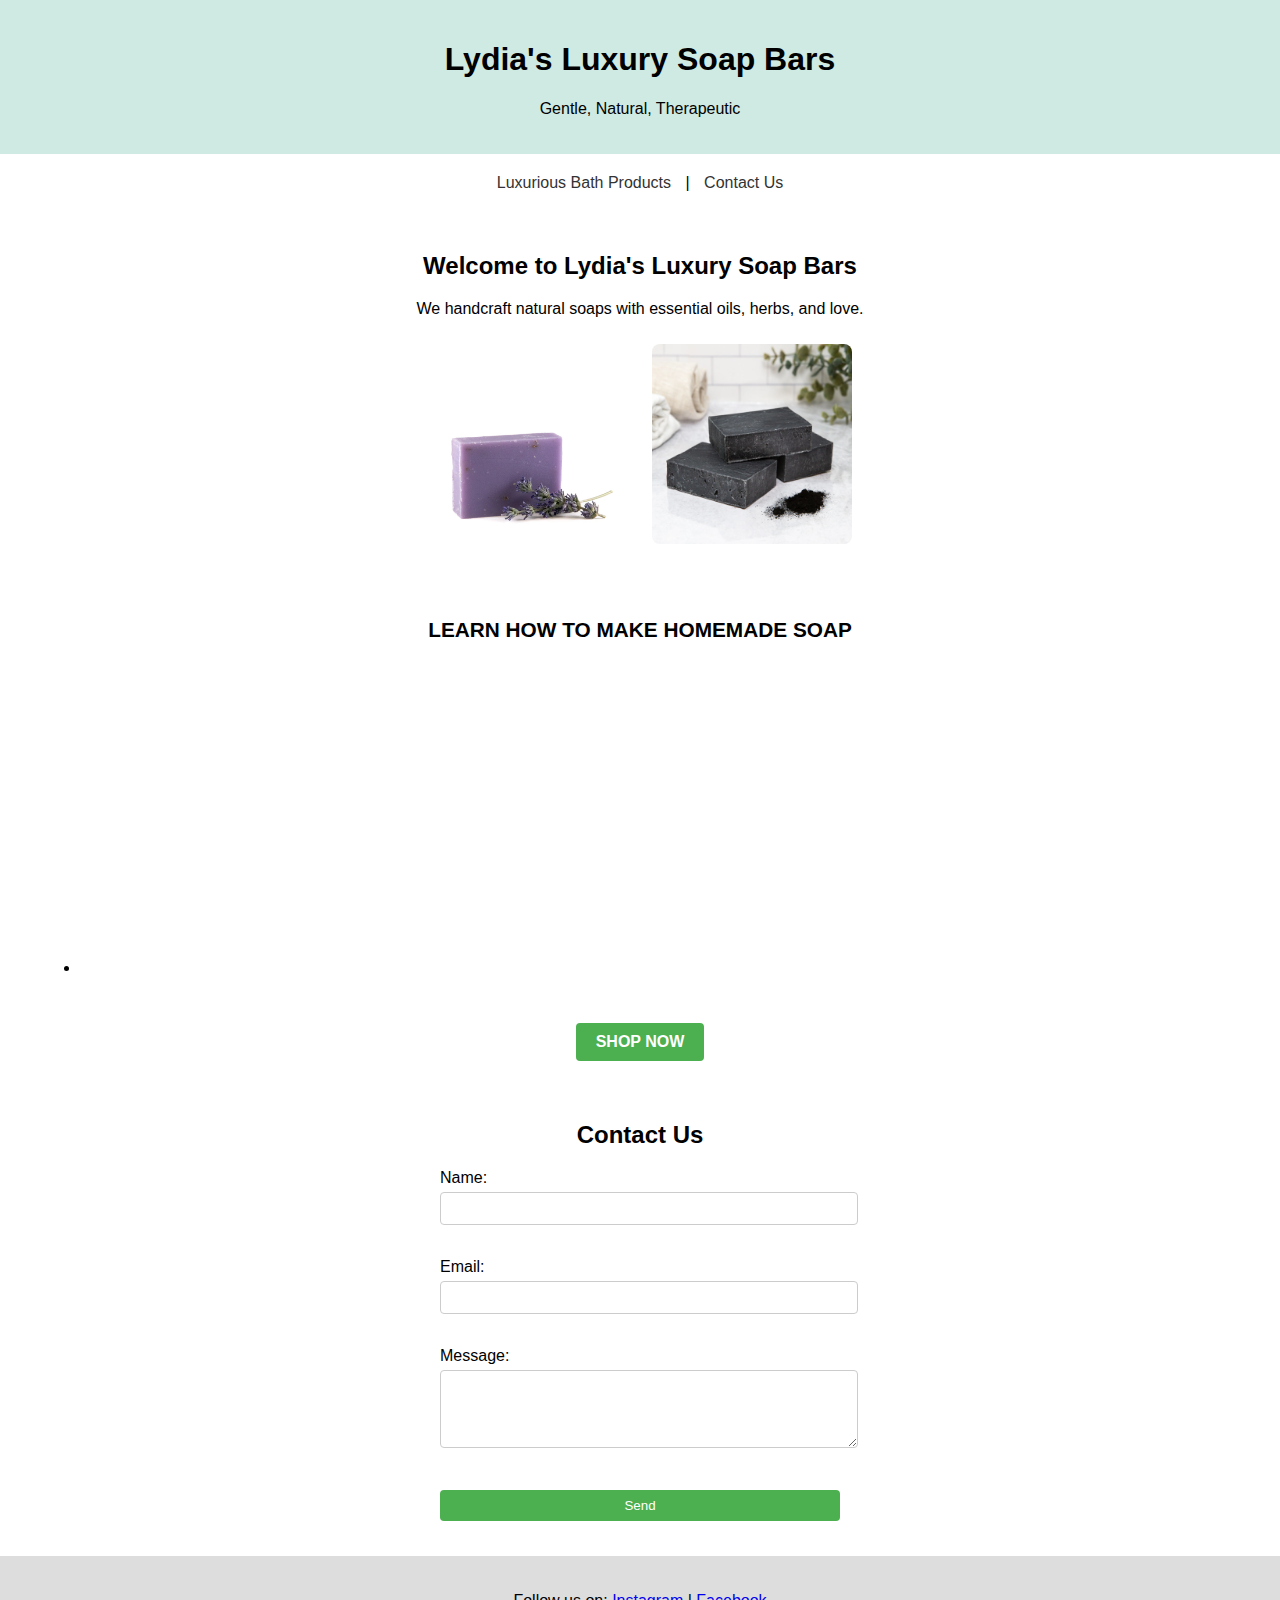
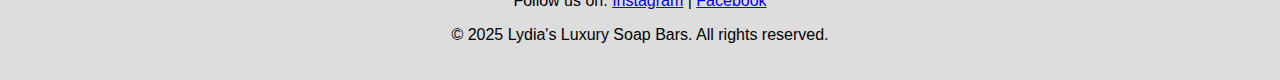
<file: WebDesignAssignment2025/index.html>
<!DOCTYPE html>
<html lang="en">
<head>
  <meta charset="UTF-8" />
  <meta name="viewport" content="width=device-width, initial-scale=1.0"/>
  <title>Lydia's Luxury Soap Bars</title>
  <link rel="stylesheet" href="style.css" />
  <style>
    /* Dropdown styles */
    .dropdown {
      position: relative;
      display: inline-block;
    }

    .dropdown-content {
      display: none;
      position: absolute;
      background-color: #f9f9f9;
      min-width: 160px;
      box-shadow: 0px 8px 16px rgba(0,0,0,0.2);
      z-index: 1;
    }

    .dropdown-content a {
      color: black;
      padding: 12px 16px;
      text-decoration: none;
      display: block;
      text-align: left;
    }

    .dropdown-content a:hover {
      background-color: #f1f1f1;
    }

    .dropdown:hover .dropdown-content {
      display: block;
    }

    .dropdown:hover .dropbtn {
      color: #000;
    }
  </style>
</head>
<body>

  <!-- Header -->
  <header style="background: #cfe9e3; padding: 20px; text-align: center;">
    <h1>Lydia's Luxury Soap Bars</h1>
    <p>Gentle, Natural, Therapeutic</p>
  </header>

  <!-- Navigation with Dropdown -->
  <nav style="text-align: center; margin: 20px 0;">
    <div class="dropdown">
      <a class="dropbtn" href="products.html">Luxurious Bath Products</a>
      <div class="dropdown-content">
        <a href="scrubs.html">Scrubs</a>
        <a href="bodybutters.html">Body Butters</a>
        <a href="bodyoils.html">Body Oils</a>
        <a href="products.html">Soaps</a>
      </div>
    </div> |
    <a href="#contact">Contact Us</a>
  </nav>

  <!-- Home Page -->
  <section id="home" style="padding: 20px; text-align: center;">
    <h2>Welcome to Lydia's Luxury Soap Bars</h2>
    <p>We handcraft natural soaps with essential oils, herbs, and love.</p>
    <img src="lavender.jpg.webp" alt="Lavender Soap" style="width:200px;">
    <img src="charcoal.webp" alt="Charcoal Soap" style="width:200px;">
    
    <section class="livestream-area" id="livestream">
      <h3 class="section-title">LEARN HOW TO MAKE HOMEMADE SOAP</h3>
      <div class="livestream-content">
        <ul>
          <li>
            <i class="fa fa-youtube-play"></i>
            <iframe width="560" height="315" src="https://www.youtube.com/embed/QbQCBaxQIfQ?si=2RoLclKT7wp84xIh"
              title="YouTube video player" frameborder="0" allow="accelerometer; autoplay; clipboard-write; 
              encrypted-media; gyroscope; picture-in-picture; web-share" allowfullscreen>
            </iframe>
          </li>
        </ul>
      </div>
    </section>

    <!-- SHOP NOW Button -->
    <a href="products.html" 
      style="display: inline-block;
      margin-top: 10px;
      padding: 10px 20px;
      background-color: #4CAF50;
      color: white;
      text-decoration: none;
      border-radius: 4px;
      font-weight: bold;">
      SHOP NOW
    </a>
  </section>

  <!-- Contact Us Page -->
  <section id="contact">
    <h2>Contact Us</h2>
    <form action="https://formspree.io/f/xwpbonlk" method="POST">
      <label for="name">Name:</label><br>
      <input type="text" id="name" name="name" required><br><br>

      <label for="email">Email:</label><br>
      <input type="email" id="email" name="email" required><br><br>

      <label for="message">Message:</label><br>
      <textarea id="message" name="message" rows="4" required></textarea><br><br>

      <input type="submit" value="Send">
    </form>
  </section>

  <!-- Footer -->
  <footer>
    <p>Follow us on:
      <a href="https://instagram.com">Instagram</a> |
      <a href="https://facebook.com">Facebook</a>
    </p>
    <p>&copy; 2025 Lydia's Luxury Soap Bars. All rights reserved.</p>
  </footer>

</body>
</html>
</file>
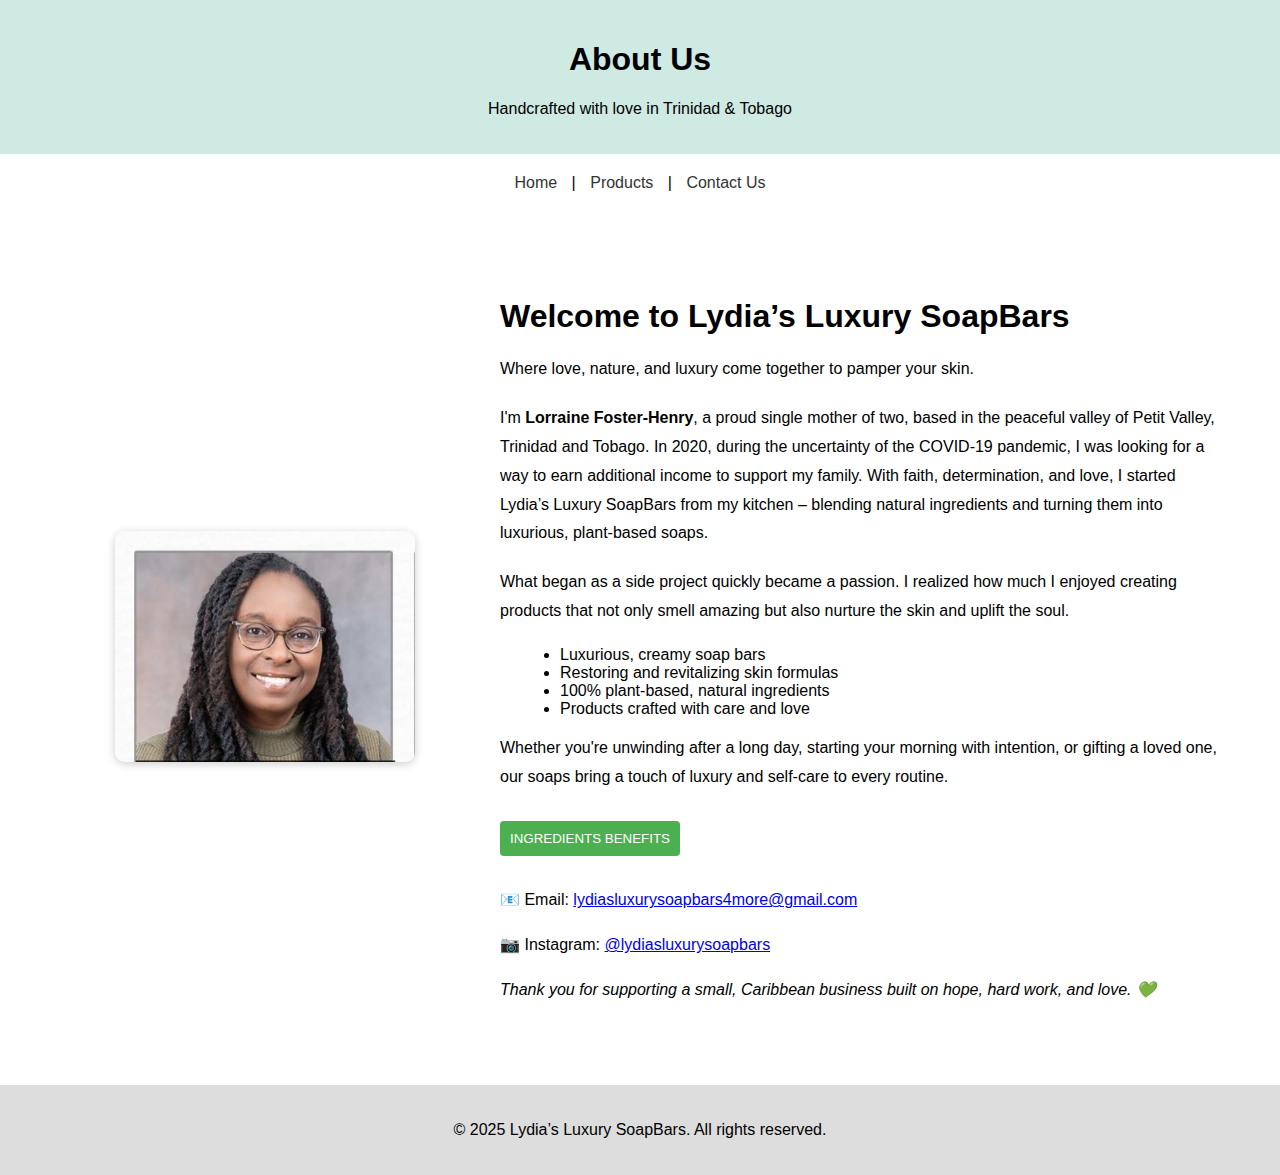
<file: WebDesignAssignment2025/aboutus.html>
<!DOCTYPE html>
<html lang="en">
<head>
  <meta charset="UTF-8" />
  <title>About Us - Lydia’s Luxury SoapBars</title>
  <link rel="stylesheet" href="style.css" />
  <style>
    .about-wrapper {
      display: flex;
      flex-wrap: wrap;
      align-items: center;
      justify-content: center;
      gap: 30px;
      padding: 40px;
      max-width: 1200px;
      margin: auto;
    }

    .about-image {
      flex: 1 1 300px;
      text-align: center;
    }

    .about-image img {
      width: 100%;
      max-width: 300px;
      border-radius: 10px;
      box-shadow: 0 2px 10px rgba(0, 0, 0, 0.2);
    }

    .about-text {
      flex: 2 1 500px;
      text-align: left;
    }

    .about-text h2 {
      font-size: 2rem;
      margin-bottom: 20px;
    }

    .about-text p {
      line-height: 1.8;
      margin-bottom: 20px;
    }

    .about-text ul {
      margin-left: 20px;
      list-style: disc;
    }

    .contact-info {
      margin-top: 30px;
    }

    .contact-info p {
      margin-bottom: 10px;
    }

    @media(max-width: 768px) {
      .about-wrapper {
        flex-direction: column;
      }

      .about-text {
        text-align: center;
      }
    }
  </style>
</head>
<body>

<header>
  <h1>About Us</h1>
  <p>Handcrafted with love in Trinidad & Tobago</p>
</header>

<nav style="text-align: center; margin: 20px 0;">
  <a href="index.html">Home</a> |
  <a href="products.html">Products</a> |
  <a href="contact.html">Contact Us</a>
</nav>

<section>
  <div class="about-wrapper">
    <div class="about-image">
      <img src="owner.jpeg" alt="Lorraine Foster-Henry, Owner of Lydia's Luxury SoapBars" />
    </div>
    <div class="about-text">
      <h2>Welcome to Lydia’s Luxury SoapBars</h2>
      <p>Where love, nature, and luxury come together to pamper your skin.</p>
      <p>I'm <strong>Lorraine Foster-Henry</strong>, a proud single mother of two, based in the peaceful valley of Petit Valley, Trinidad and Tobago. In 2020, during the uncertainty of the COVID-19 pandemic, I was looking for a way to earn additional income to support my family. With faith, determination, and love, I started Lydia’s Luxury SoapBars from my kitchen – blending natural ingredients and turning them into luxurious, plant-based soaps.</p>
      <p>What began as a side project quickly became a passion. I realized how much I enjoyed creating products that not only smell amazing but also nurture the skin and uplift the soul.</p>

      <ul>
        <li>Luxurious, creamy soap bars</li>
        <li>Restoring and revitalizing skin formulas</li>
        <li>100% plant-based, natural ingredients</li>
        <li>Products crafted with care and love</li>
      </ul>

      <p>Whether you're unwinding after a long day, starting your morning with intention, or gifting a loved one, our soaps bring a touch of luxury and self-care to every routine.</p>
      <a href="ingredients.html">
        <button style="margin-top: 10px; padding: 10px;">INGREDIENTS BENEFITS</button>
      </a>
      
      <div class="contact-info">
        <p>📧 Email: <a href="mailto:lydiasluxurysoapbars4more@gmail.com">lydiasluxurysoapbars4more@gmail.com</a></p>
        <p>📷 Instagram: <a href="https://www.instagram.com/lydiasluxurysoapbars/?igsh=MWtrYTJ5MXdzc3ZyZg%3D%3D" target="_blank">@lydiasluxurysoapbars</a></p>
      </div>

      <p><em>Thank you for supporting a small, Caribbean business built on hope, hard work, and love. 💚</em></p>
    </div>
  </div>
</section>

<footer>
  <p>&copy; 2025 Lydia’s Luxury SoapBars. All rights reserved.</p>
</footer>

</body>
</html>
</file>
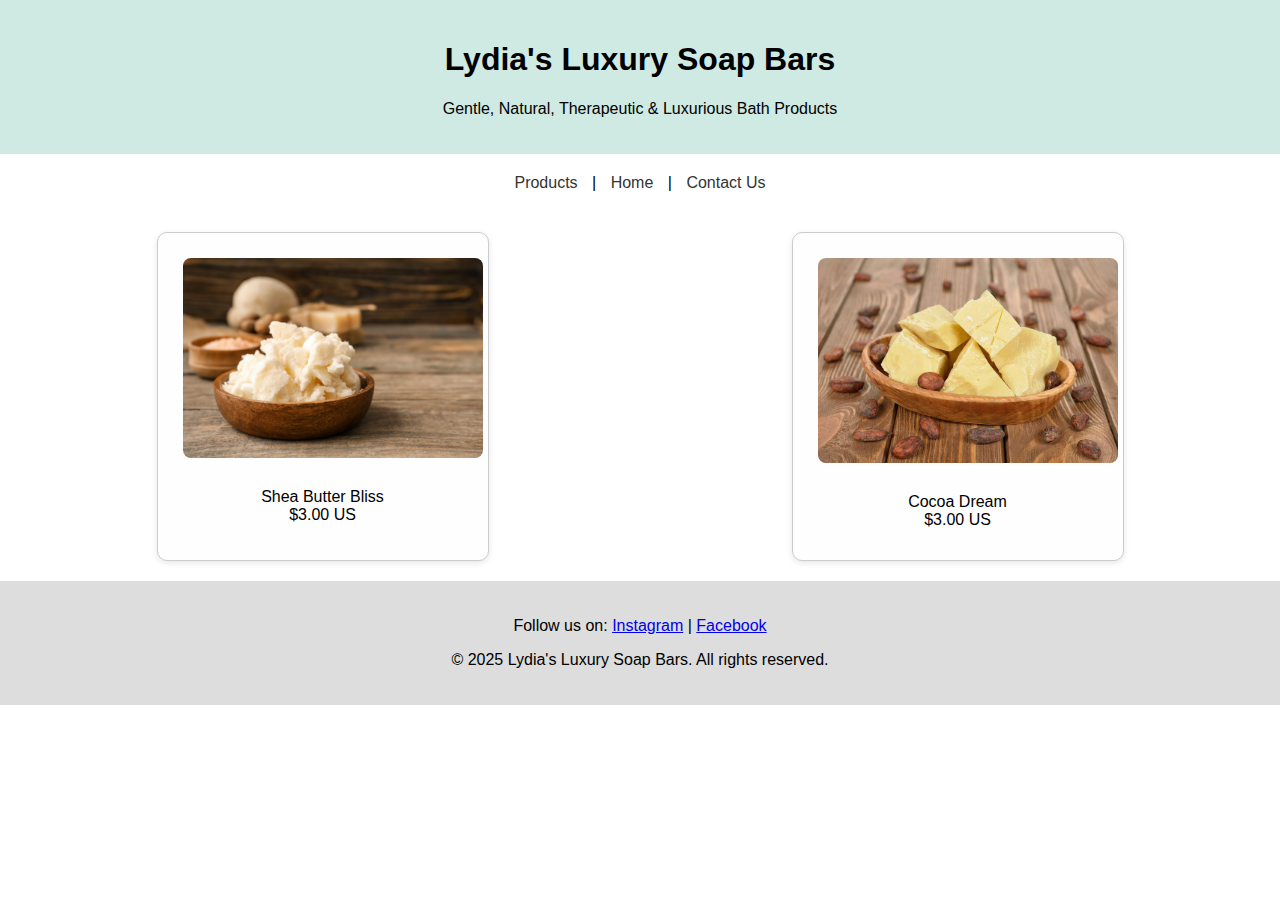
<file: WebDesignAssignment2025/bodybutters.html>
<!DOCTYPE html>
<html lang="en">
<head>
  <meta charset="UTF-8">
  <meta name="viewport" content="width=device-width, initial-scale=1.0">
  <title>Lydia's Luxury Soap Bars</title>
  <link rel="stylesheet" href="style.css">
  <style>
    /* Dropdown styles */
    .dropdown {
      position: relative;
      display: inline-block;
    }

    .dropdown-content {
      display: none;
      position: absolute;
      background-color: #f9f9f9;
      min-width: 160px;
      box-shadow: 0px 8px 16px rgba(0,0,0,0.2);
      z-index: 1;
    }

    .dropdown-content a {
      color: black;
      padding: 12px 16px;
      text-decoration: none;
      display: block;
      text-align: left;
    }

    .dropdown-content a:hover {
      background-color: #f1f1f1;
    }

    .dropdown:hover .dropdown-content {
      display: block;
    }

    .dropdown:hover .dropbtn {
      color: #000;
    }
  </style>
</head>
<body>
  <header style="background: #cfe9e3; padding: 20px; text-align: center;">
    <h1>Lydia's Luxury Soap Bars</h1>
    <p>Gentle, Natural, Therapeutic & Luxurious Bath Products</p>
  </header>

  <!-- Navigation with Dropdown -->
  <nav style="text-align: center; margin: 20px 0;">
    <div class="dropdown">
      <a class="dropbtn" href="products.html">Products</a>
      <div class="dropdown-content">
        <a href="scrubs.html">Scrubs</a>
        <a href="products.html">Soaps</a>
        <a href="bodyoils.html">Body Oils</a>
      </div>
    </div> |
    <a href="index.html">Home</a> |
    <a href="index.html">Contact Us</a>
  </nav>

  <section class="product-grid">
    <div class="product-card"><img src="sheabutter.jpeg" alt="Shea Butter Bliss"><p>Shea Butter Bliss<br>$3.00 US</p></div>
    <div class="product-card"><img src="cocoabutter.jpeg" alt="Cocoa Dream"><p>Cocoa Dream<br>$3.00 US</p></div>
  </section>
  
  <!-- Footer -->
  <footer>
    <p>Follow us on:
      <a href="https://instagram.com">Instagram</a> |
      <a href="https://facebook.com">Facebook</a>
    </p>
    <p>&copy; 2025 Lydia's Luxury Soap Bars. All rights reserved.</p>
  </footer>
  
  </body>
  </html>
</file>
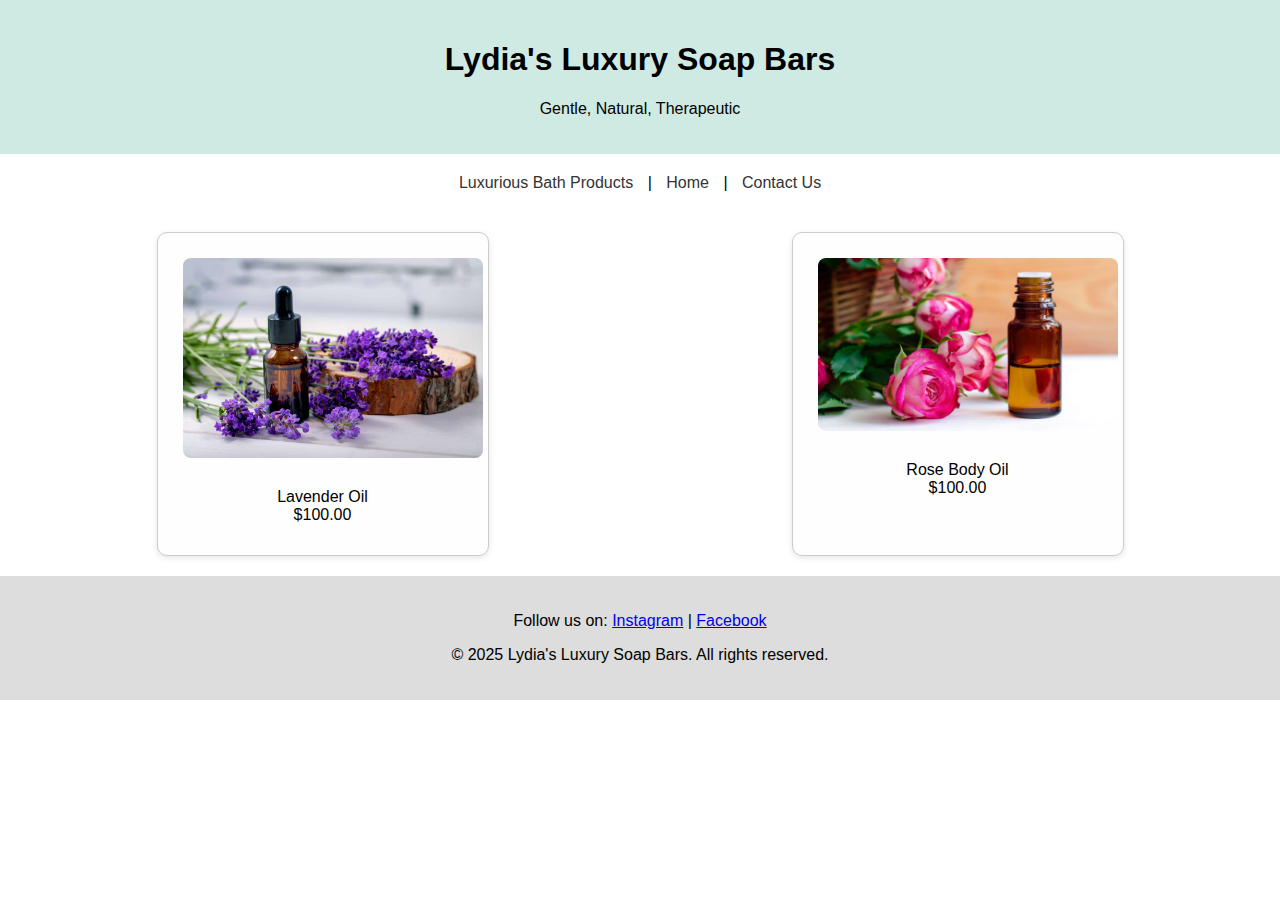
<file: WebDesignAssignment2025/bodyoils.html>
<!DOCTYPE html>
<html lang="en">
<head>
  <meta charset="UTF-8">
  <meta name="viewport" content="width=device-width, initial-scale=1.0">
  <title>Lydia's Luxury Soap Bars</title>
  <link rel="stylesheet" href="style.css">
  <style>
    /* Dropdown styles */
    .dropdown {
      position: relative;
      display: inline-block;
    }

    .dropdown-content {
      display: none;
      position: absolute;
      background-color: #f9f9f9;
      min-width: 160px;
      box-shadow: 0px 8px 16px rgba(0,0,0,0.2);
      z-index: 1;
    }

    .dropdown-content a {
      color: black;
      padding: 12px 16px;
      text-decoration: none;
      display: block;
      text-align: left;
    }

    .dropdown-content a:hover {
      background-color: #f1f1f1;
    }

    .dropdown:hover .dropdown-content {
      display: block;
    }

    .dropdown:hover .dropbtn {
      color: #000;
    }
  </style>
</head>
<body>
  <header style="background: #cfe9e3; padding: 20px; text-align: center;">
    <h1>Lydia's Luxury Soap Bars</h1>
    <p>Gentle, Natural, Therapeutic</p>
  </header>

  <!-- Navigation with Dropdown -->
  <nav style="text-align: center; margin: 20px 0;">
    <div class="dropdown">
      <a class="dropbtn" href="products.html">Luxurious Bath Products</a>
      <div class="dropdown-content">
        <a href="scrubs.html">Scrubs</a>
        <a href="products.html">Soaps</a>
        <a href="bodybutters.html">Body Butters</a>
      </div>
    </div> |
    <a href="index.html">Home</a> |
    <a href="index.html">Contact Us</a>
  </nav>

  <section class="product-grid">
    <div class="product-card"><img src="lavenderoil.jpeg" alt="Lavender Oil"><p>Lavender Oil<br>$100.00</p></div>
    <div class="product-card"><img src="roseoil.jpeg" alt="Rose Body Oil"><p>Rose Body Oil<br>$100.00</p></div>
  </section>
  
  <!-- Footer -->
  <footer>
    <p>Follow us on:
      <a href="https://instagram.com">Instagram</a> |
      <a href="https://facebook.com">Facebook</a>
    </p>
    <p>&copy; 2025 Lydia's Luxury Soap Bars. All rights reserved.</p>
  </footer>
  
  </body>
  </html>
</file>
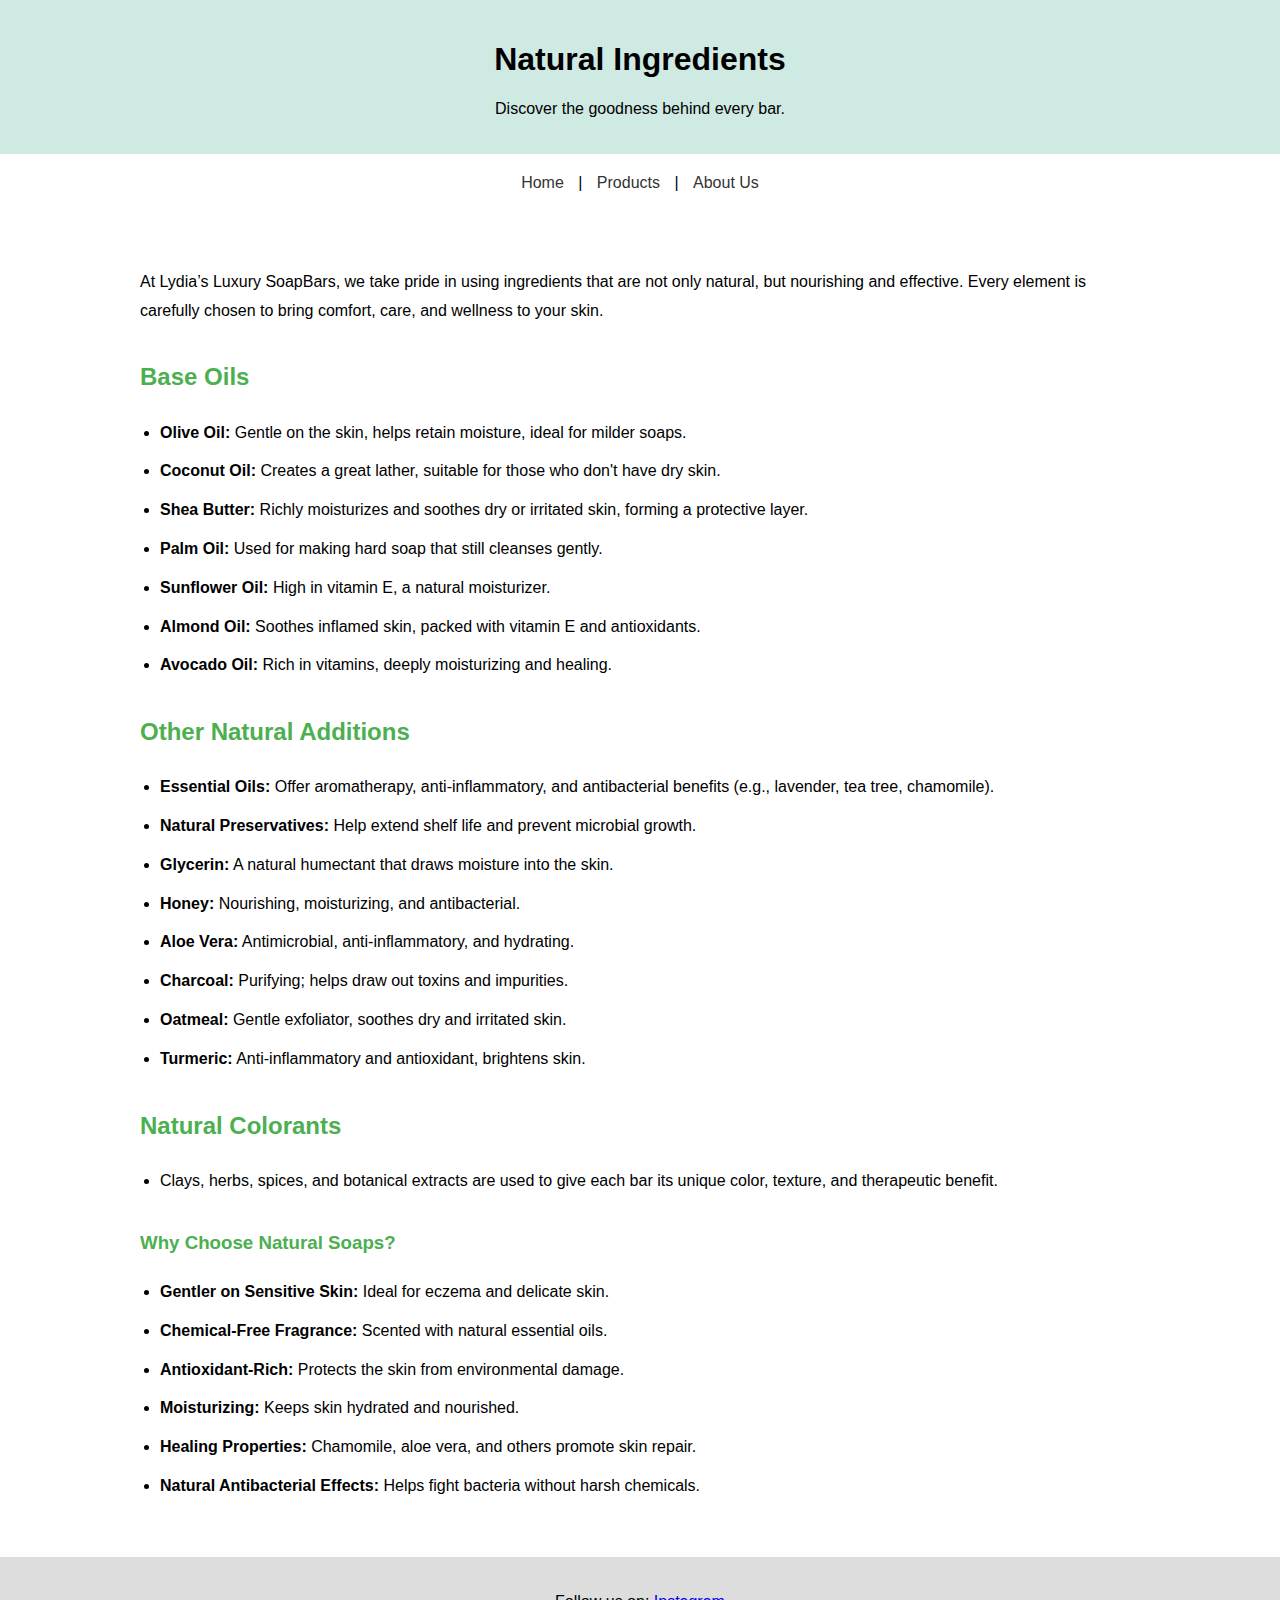
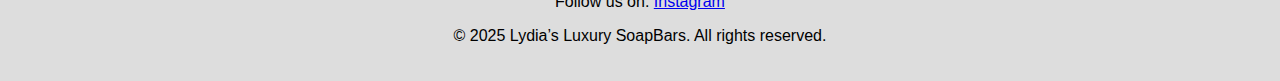
<file: WebDesignAssignment2025/ingredients.html>
<!DOCTYPE html>
<html lang="en">
<head>
  <meta charset="UTF-8" />
  <title>Natural Ingredients - Lydia’s Luxury SoapBars</title>
  <link rel="stylesheet" href="style.css" />
  <style>
    .ingredients-wrapper {
      max-width: 1000px;
      margin: 0 auto;
      padding: 40px 20px;
      text-align: left;
      line-height: 1.8;
    }

    .ingredients-wrapper h2, .ingredients-wrapper h3 {
      color: #4CAF50;
      margin-top: 30px;
    }

    .ingredients-wrapper ul {
      list-style: disc;
      padding-left: 20px;
    }

    .ingredients-wrapper li {
      margin-bottom: 10px;
    }

    @media(max-width: 768px) {
      .ingredients-wrapper {
        padding: 20px;
      }
    }
  </style>
</head>
<body>

  <!-- Header -->
  <header>
    <h1>Natural Ingredients</h1>
    <p>Discover the goodness behind every bar.</p>
  </header>

  <!-- Navigation -->
  <nav style="text-align: center; margin: 20px 0;">
    <a href="index.html">Home</a> |
    <a href="products.html">Products</a> |
    <a href="aboutus.html">About Us</a>
  </nav>

  <!-- Content -->
  <section class="ingredients-wrapper">
    <p>At Lydia’s Luxury SoapBars, we take pride in using ingredients that are not only natural, but nourishing and effective. Every element is carefully chosen to bring comfort, care, and wellness to your skin.</p>

    <h2>Base Oils</h2>
    <ul>
      <li><strong>Olive Oil:</strong> Gentle on the skin, helps retain moisture, ideal for milder soaps.</li>
      <li><strong>Coconut Oil:</strong> Creates a great lather, suitable for those who don't have dry skin.</li>
      <li><strong>Shea Butter:</strong> Richly moisturizes and soothes dry or irritated skin, forming a protective layer.</li>
      <li><strong>Palm Oil:</strong> Used for making hard soap that still cleanses gently.</li>
      <li><strong>Sunflower Oil:</strong> High in vitamin E, a natural moisturizer.</li>
      <li><strong>Almond Oil:</strong> Soothes inflamed skin, packed with vitamin E and antioxidants.</li>
      <li><strong>Avocado Oil:</strong> Rich in vitamins, deeply moisturizing and healing.</li>
    </ul>

    <h2>Other Natural Additions</h2>
    <ul>
      <li><strong>Essential Oils:</strong> Offer aromatherapy, anti-inflammatory, and antibacterial benefits (e.g., lavender, tea tree, chamomile).</li>
      <li><strong>Natural Preservatives:</strong> Help extend shelf life and prevent microbial growth.</li>
      <li><strong>Glycerin:</strong> A natural humectant that draws moisture into the skin.</li>
      <li><strong>Honey:</strong> Nourishing, moisturizing, and antibacterial.</li>
      <li><strong>Aloe Vera:</strong> Antimicrobial, anti-inflammatory, and hydrating.</li>
      <li><strong>Charcoal:</strong> Purifying; helps draw out toxins and impurities.</li>
      <li><strong>Oatmeal:</strong> Gentle exfoliator, soothes dry and irritated skin.</li>
      <li><strong>Turmeric:</strong> Anti-inflammatory and antioxidant, brightens skin.</li>
    </ul>

    <h2>Natural Colorants</h2>
    <ul>
      <li>Clays, herbs, spices, and botanical extracts are used to give each bar its unique color, texture, and therapeutic benefit.</li>
    </ul>

    <h3>Why Choose Natural Soaps?</h3>
    <ul>
      <li><strong>Gentler on Sensitive Skin:</strong> Ideal for eczema and delicate skin.</li>
      <li><strong>Chemical-Free Fragrance:</strong> Scented with natural essential oils.</li>
      <li><strong>Antioxidant-Rich:</strong> Protects the skin from environmental damage.</li>
      <li><strong>Moisturizing:</strong> Keeps skin hydrated and nourished.</li>
      <li><strong>Healing Properties:</strong> Chamomile, aloe vera, and others promote skin repair.</li>
      <li><strong>Natural Antibacterial Effects:</strong> Helps fight bacteria without harsh chemicals.</li>
    </ul>
  </section>

  <!-- Footer -->
  <footer>
    <p>Follow us on:
      <a href="https://www.instagram.com/lydiasluxurysoapbars/?igsh=MWtrYTJ5MXdzc3ZyZg%3D%3D">Instagram</a>
    </p>
    <p>&copy; 2025 Lydia’s Luxury SoapBars. All rights reserved.</p>
  </footer>

</body>
</html>
</file>
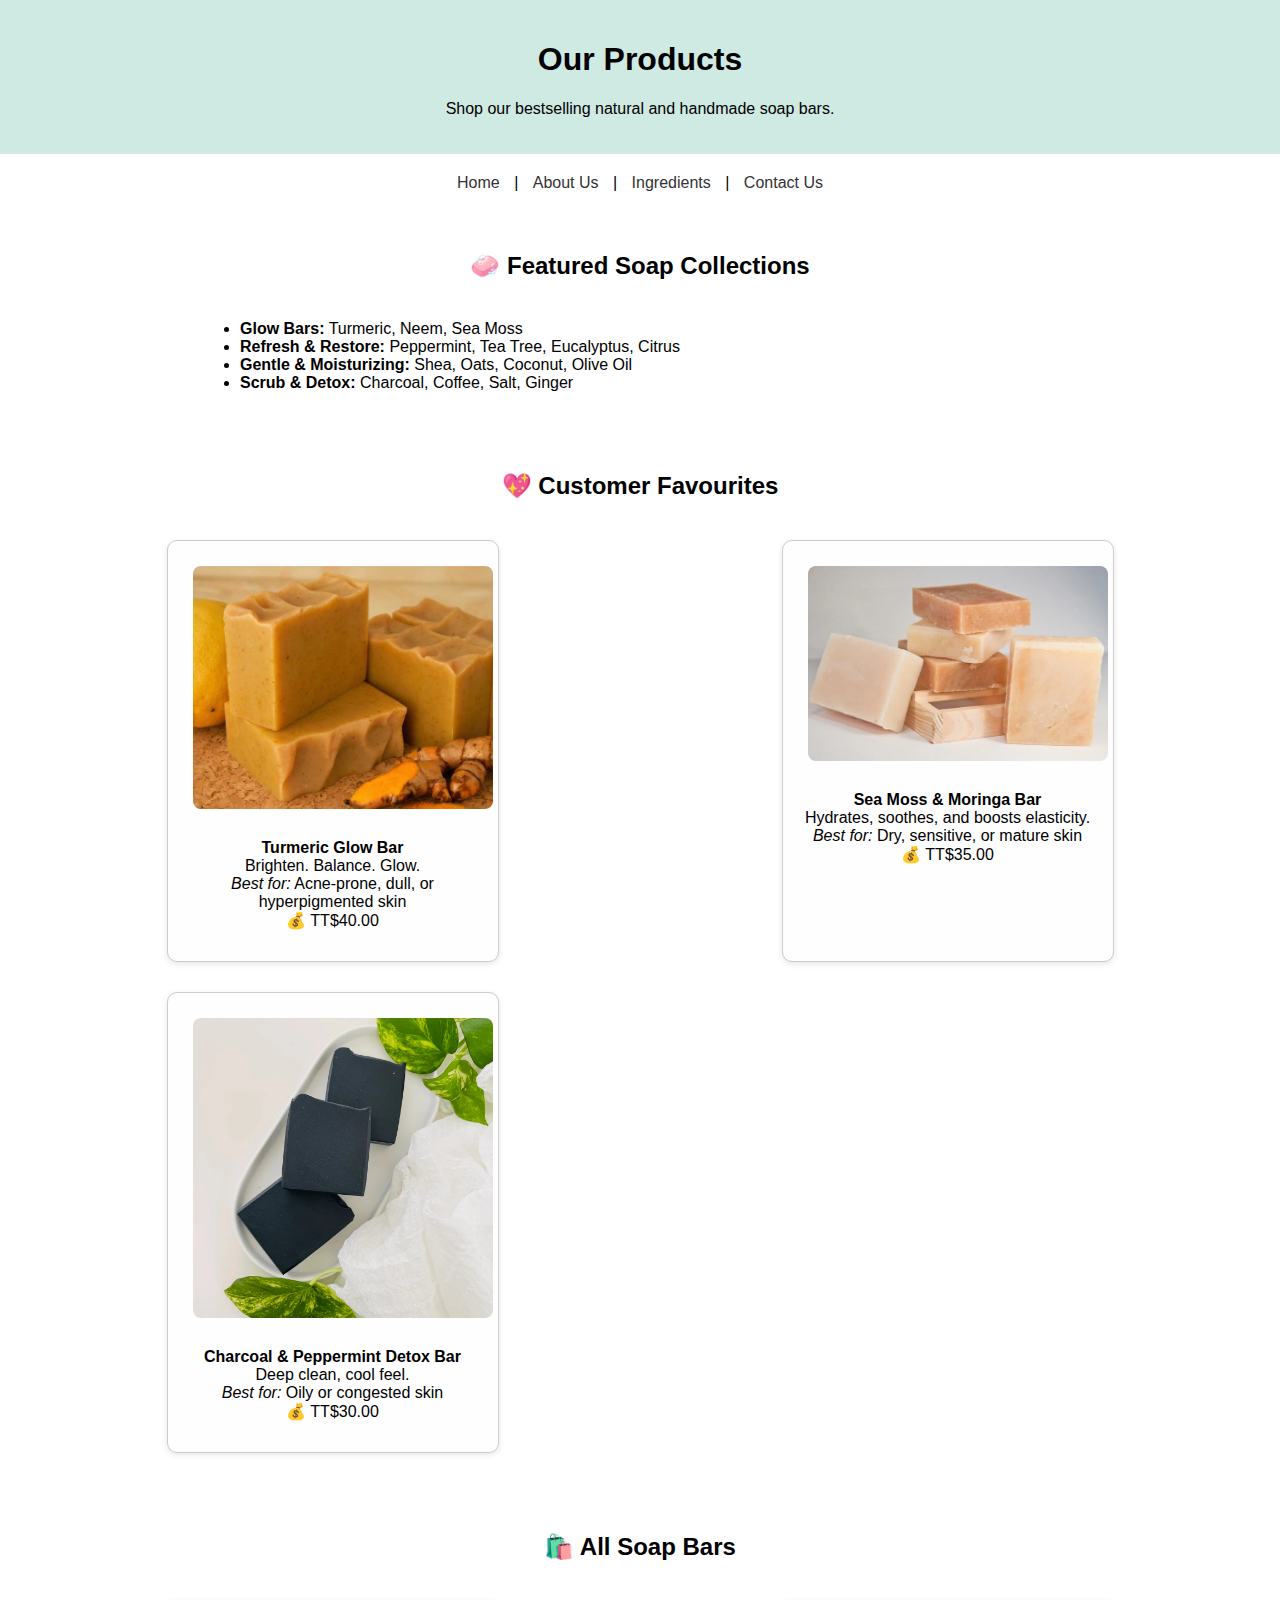
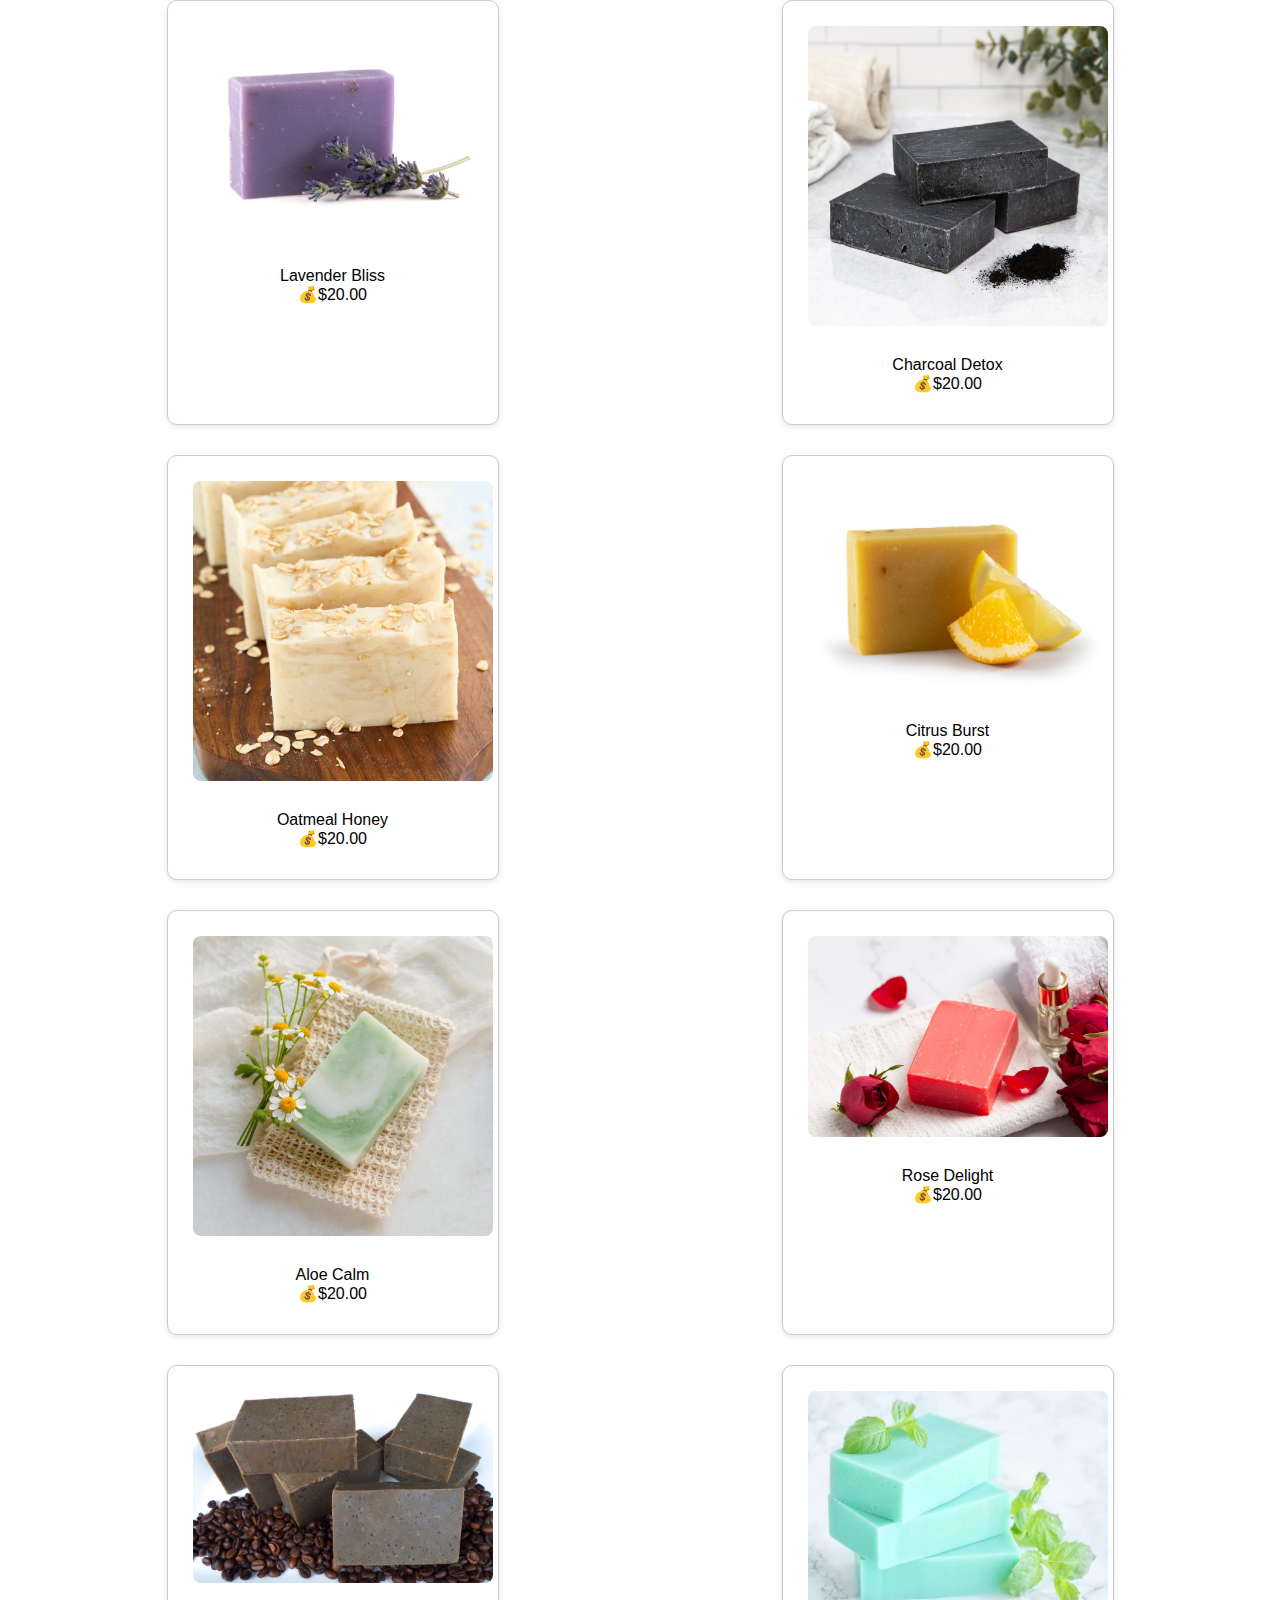
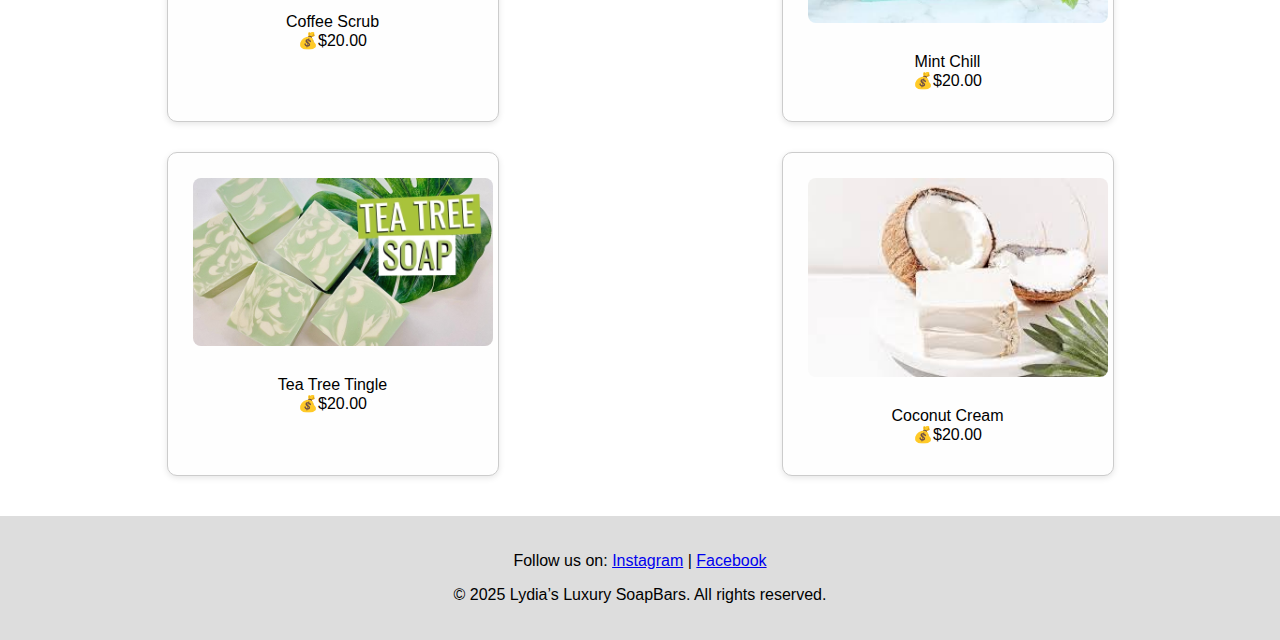
<file: WebDesignAssignment2025/products.html>
<!DOCTYPE html>
<html lang="en">
<head>
  <meta charset="UTF-8">
  <title>Products - Lydia’s Luxury SoapBars</title>
  <link rel="stylesheet" href="style.css">
</head>
<body>

  <!-- Header -->
  <header>
    <h1>Our Products</h1>
    <p>Shop our bestselling natural and handmade soap bars.</p>
  </header>

  <!-- Navigation -->
  <nav style="text-align: center; margin: 20px 0;">
    <a href="index.html">Home</a> |
    <a href="aboutus.html">About Us</a> |
    <a href="ingredients.html">Ingredients</a> |
    <a href="index.html">Contact Us</a>
  </nav>

  <!-- Featured Collections -->
  <section id="collections">
    <h2>🧼 Featured Soap Collections</h2>
    <ul style="max-width: 800px; margin: auto; text-align: left; padding: 20px;">
      <li><strong>Glow Bars:</strong> Turmeric, Neem, Sea Moss</li>
      <li><strong>Refresh & Restore:</strong> Peppermint, Tea Tree, Eucalyptus, Citrus</li>
      <li><strong>Gentle & Moisturizing:</strong> Shea, Oats, Coconut, Olive Oil</li>
      <li><strong>Scrub & Detox:</strong> Charcoal, Coffee, Salt, Ginger</li>
    </ul>
  </section>

  <!-- Customer Favourites -->
  <section id="favourites">
    <h2>💖 Customer Favourites</h2>
    <div class="product-grid">
      <div class="product-card">
        <img src="tumeric.jpg" alt="Turmeric Glow Bar">
        <p><strong>Turmeric Glow Bar</strong><br>
        Brighten. Balance. Glow.<br>
        <em>Best for:</em> Acne-prone, dull, or hyperpigmented skin<br>
        💰 TT$40.00</p>
      </div>

      <div class="product-card">
        <img src="seamoss.webp" alt="Sea Moss & Moringa Bar">
        <p><strong>Sea Moss & Moringa Bar</strong><br>
        Hydrates, soothes, and boosts elasticity.<br>
        <em>Best for:</em> Dry, sensitive, or mature skin<br>
        💰 TT$35.00</p>
      </div>

      <div class="product-card">
        <img src="charcoalpeppermint.webp" alt="Charcoal & Peppermint Bar">
        <p><strong>Charcoal & Peppermint Detox Bar</strong><br>
        Deep clean, cool feel.<br>
        <em>Best for:</em> Oily or congested skin<br>
        💰 TT$30.00</p>
      </div>
    </div>
  </section>

  <!-- All Products Grid -->
  <section id="product-list">
    <h2>🛍️ All Soap Bars</h2>
    <div class="product-grid">
      <div class="product-card"><img src="lavender.jpg.webp" alt="Lavender Bliss"><p>Lavender Bliss<br>💰$20.00</p></div>
      <div class="product-card"><img src="charcoal.webp" alt="Charcoal Detox"><p>Charcoal Detox<br>💰$20.00</p></div>
      <div class="product-card"><img src="oatmel.jpg" alt="Oatmeal Honey"><p>Oatmeal Honey<br>💰$20.00</p></div>
      <div class="product-card"><img src="citrus.webp" alt="Citrus Burst"><p>Citrus Burst<br>💰$20.00</p></div>
      <div class="product-card"><img src="aloe.jpg" alt="Aloe Calm"><p>Aloe Calm<br>💰$20.00</p></div>
      <div class="product-card"><img src="rose.webp" alt="Rose Delight"><p>Rose Delight<br>💰$20.00</p></div>
      <div class="product-card"><img src="coffee.jpg" alt="Coffee Scrub"><p>Coffee Scrub<br>💰$20.00</p></div>
      <div class="product-card"><img src="mint.jpg" alt="Mint Chill"><p>Mint Chill<br>💰$20.00</p></div>
      <div class="product-card"><img src="teatree.jpg" alt="Tea Tree Tingle"><p>Tea Tree Tingle<br>💰$20.00</p></div>
      <div class="product-card"><img src="coconut.jpeg" alt="Coconut Cream"><p>Coconut Cream<br>💰$20.00</p></div>
    </div>
  </section>

  <!-- Footer -->
  <footer>
    <p>Follow us on:
      <a href="https://instagram.com/lydiasluxurysoapbars">Instagram</a> |
      <a href="https://facebook.com">Facebook</a>
    </p>
    <p>&copy; 2025 Lydia’s Luxury SoapBars. All rights reserved.</p>
  </footer>

</body>
</html>
</file>
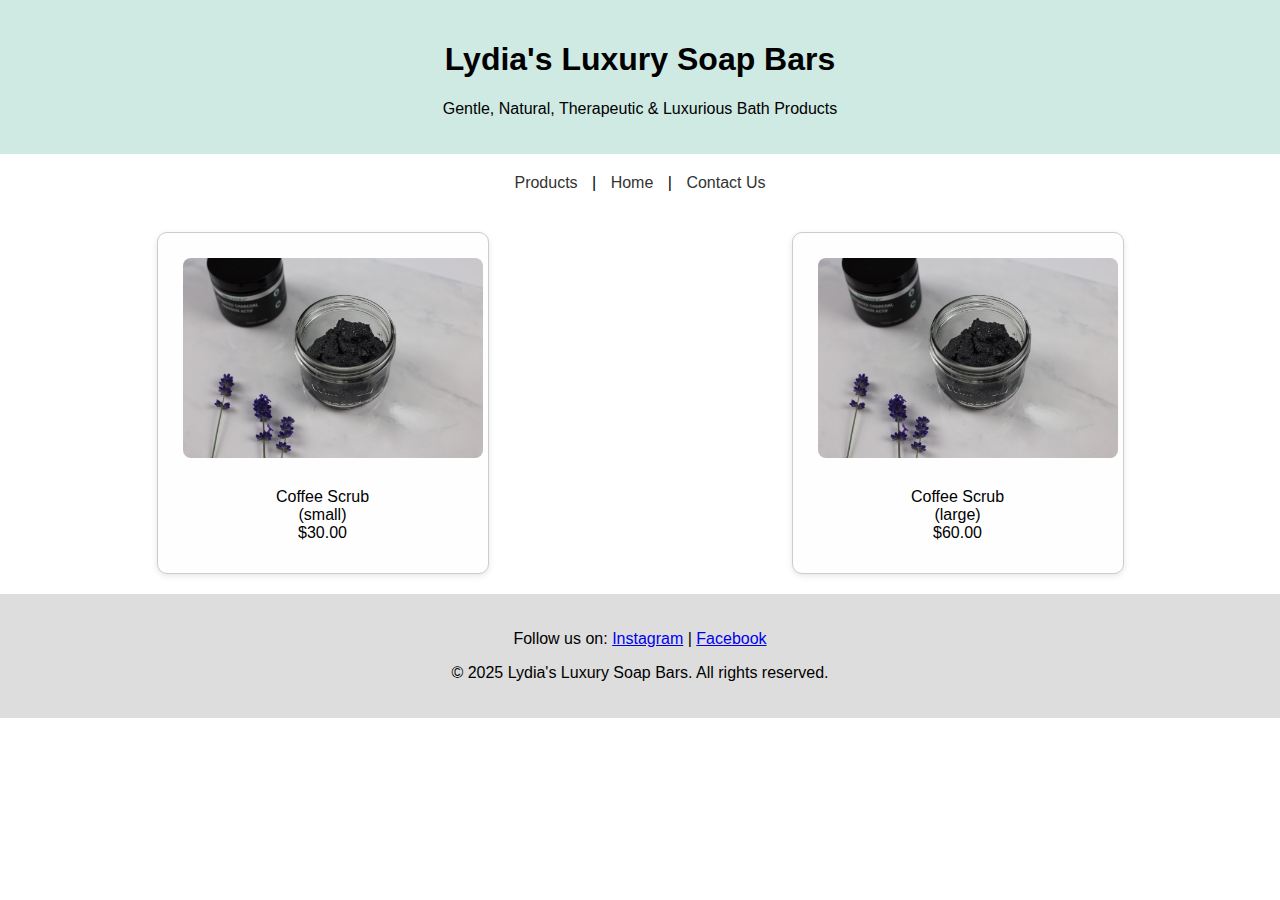
<file: WebDesignAssignment2025/scrubs.html>
<!DOCTYPE html>
<html lang="en">
<head>
  <meta charset="UTF-8">
  <meta name="viewport" content="width=device-width, initial-scale=1.0">
  <title>Lydia's Luxury Soap Bars</title>
  <link rel="stylesheet" href="style.css">
  <style>
    /* Dropdown styles */
    .dropdown {
      position: relative;
      display: inline-block;
    }

    .dropdown-content {
      display: none;
      position: absolute;
      background-color: #f9f9f9;
      min-width: 160px;
      box-shadow: 0px 8px 16px rgba(0,0,0,0.2);
      z-index: 1;
    }

    .dropdown-content a {
      color: black;
      padding: 12px 16px;
      text-decoration: none;
      display: block;
      text-align: left;
    }

    .dropdown-content a:hover {
      background-color: #f1f1f1;
    }

    .dropdown:hover .dropdown-content {
      display: block;
    }

    .dropdown:hover .dropbtn {
      color: #000;
    }
  </style>
</head>
<body>
  <header style="background: #cfe9e3; padding: 20px; text-align: center;">
    <h1>Lydia's Luxury Soap Bars</h1>
    <p>Gentle, Natural, Therapeutic & Luxurious Bath Products</p>

  </header>

  <!-- Navigation with Dropdown -->
  <nav style="text-align: center; margin: 20px 0;">
    <div class="dropdown">
      <a class="dropbtn" href="products.html">Products</a>
      <div class="dropdown-content">
        <a href="bodybutters.html">Body Butters</a>
        <a href="products.html">Soaps</a>
        <a href="bodyoils.html">Body Oils</a>
      </div>
    </div> |
    <a href="index.html">Home</a> |
    <a href="index.html">Contact Us</a>
  </nav>


<section class="product-grid">
    <div class="product-card"><img src="charcoalscrub.jpg" alt="Coffee Scrub"><p>Coffee Scrub<br>(small)<br>$30.00</p></div>
    <div class="product-card"><img src="charcoalscrub.jpg" alt="Coffee Scrub"><p>Coffee Scrub<br>(large)<br>$60.00</p></div>
  </section>
  
  <!-- Footer -->
  <footer>
    <p>Follow us on:
      <a href="https://instagram.com">Instagram</a> |
      <a href="https://facebook.com">Facebook</a>
    </p>
    <p>&copy; 2025 Lydia's Luxury Soap Bars. All rights reserved.</p>
  </footer>
  
  </body>
  </html>
</file>
<file: WebDesignAssignment2025/style.css>
body {
  font-family: Arial, sans-serif;
  margin: 0;
  padding: 0;
  background-color: #ffffff;
}

header {
  background: #cfe9e3;
  padding: 20px;
  text-align: center;
}

nav {
  text-align: center;
  margin: 20px 0;
}

nav a {
  text-decoration: none;
  margin: 0 10px;
  color: #333;
}

section {
  padding: 20px;
  text-align: center;
}

form {
  display: inline-block;
  text-align: left;
  max-width: 400px;
  width: 100%;
}

input, textarea {
  width: 100%;
  padding: 8px;
  margin-top: 5px;
  margin-bottom: 15px;
  border: 1px solid #ccc;
  border-radius: 4px;
}

input[type="submit"] {
  background-color: #4CAF50;
  color: white;
  border: none;
  cursor: pointer;
}

input[type="submit"]:hover {
  background-color: #45a049;
}

button {
  padding: 10px 20px;
  background-color: #4CAF50;
  color: white;
  border: none;
  border-radius: 4px;
  cursor: pointer;
}

button:hover {
  background-color: #45a049;
}

footer {
  padding: 20px;
  text-align: center;
  background: #ddd;
}

img {
  margin: 10px;
  border-radius: 8px;
}

.product-grid {
  display: grid;
  grid-template-columns: repeat(2, 1fr);
  gap: 30px;
  justify-items: center;
  padding: 20px;
}

.product-card {
  text-align: center;
  border: 1px solid #ccc;
  border-radius: 10px;
  padding: 15px;
  width: 90%;
  max-width: 300px;
  background-color: #fefefe;
  box-shadow: 0 2px 6px rgba(0, 0, 0, 0.1);
}

.product-card img {
  width: 100%;
  height: auto;
  border-radius: 8px;
}

.livestream-area {
  margin-top: 20px;
}

.livestream-area h3 {
  font-size: 1.3rem;
  margin-bottom: 10px;
}

.livestream-content iframe {
  max-width: 100%;
  border-radius: 10px;
}
</file>
